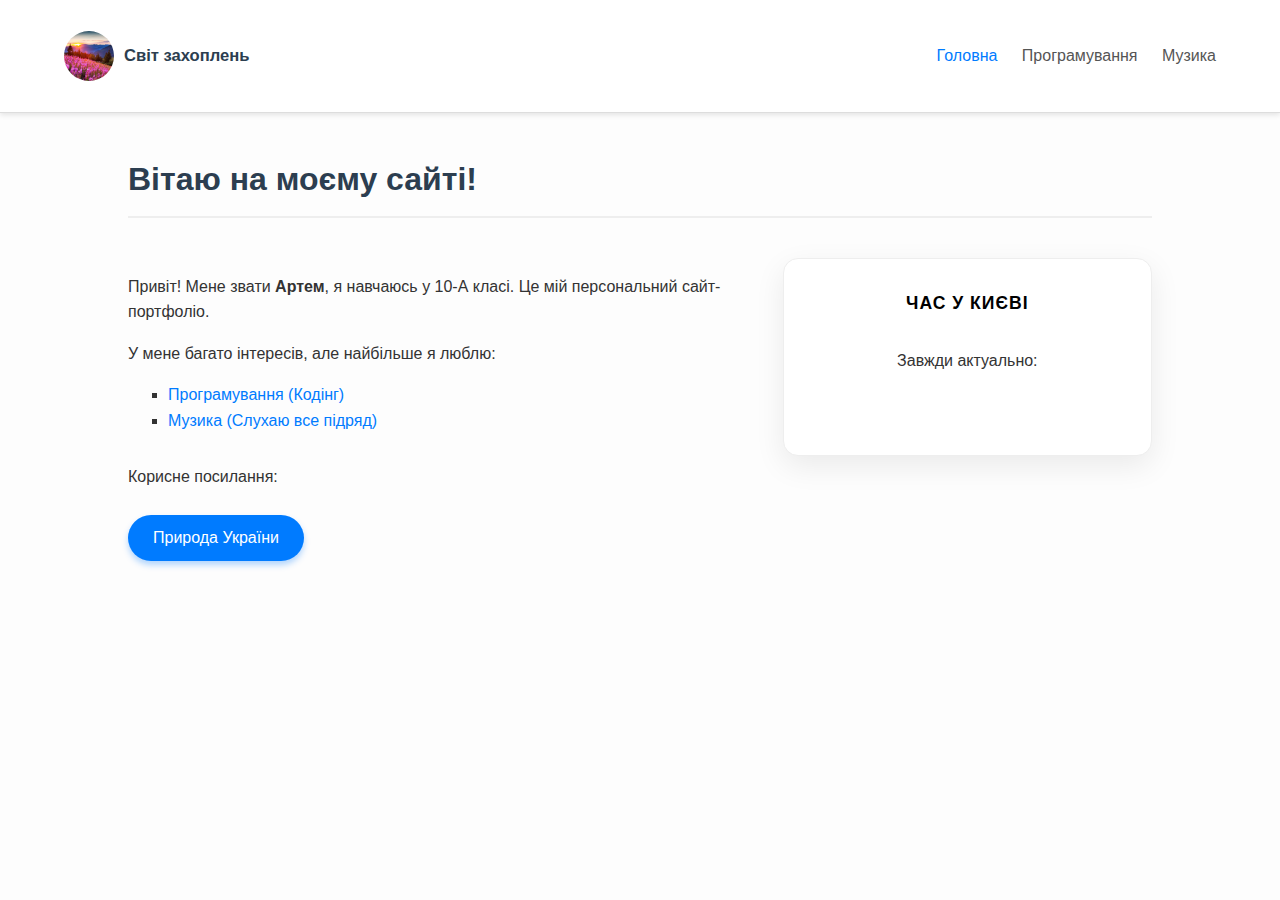
<file: index.html>
<!DOCTYPE html>
<html lang="uk">
<head>
    <meta charset="UTF-8">
    <meta name="viewport" content="width=device-width, initial-scale=1.0">
    <title>Світ моїх захоплень - Бондаренко 10А</title>
    <link rel="stylesheet" href="style.css">
</head>
<body>
    <header>
        <div class="navbar">
            <div class="logo">
                <img id="logo" src="imgs/logo.jpg" alt="Логотип">
                <h5>Світ захоплень</h5>
            </div>
            <nav>
                <a href="index.html" class="active">Головна</a>
                <a href="hobby1.html">Програмування</a>
                <a href="hobby2.html">Музика</a>
            </nav>
        </div>
    </header>
    <main>
        <h1 class="page-title">Вітаю на моєму сайті!</h1>
        <section class="split-section">
            <div class="text-block">
                <p>Привіт! Мене звати <strong>Артем</strong>, я навчаюсь у 10-А класі. Це мій персональний сайт-портфоліо.</p>
                <p>У мене багато інтересів, але найбільше я люблю:</p>
                <ul>
                    <li><a href="hobby1.html">Програмування (Кодінг)</a></li>
                    <li><a href="hobby2.html">Музика (Слухаю все підряд)</a></li>
                </ul>
                <div class="external-link">
                    <p>Корисне посилання:</p>
                    <a href="http://nature.land.kiev.ua" target="_blank" class="btn">
                        Природа України
                    </a>
                </div>
            </div>
            <div class="widget-block">
                <h3>Час у Києві</h3>
                <p>Завжди актуально:</p>
                <iframe src="https://free.timeanddate.com/clock/ia8zljek/n367/tlua41/tt0/tw0/tm1/ts1/tb4" frameborder="0" width="100" height="36"></iframe>
            </div>
        </section>
    </main>
</body>
</html>
</file>
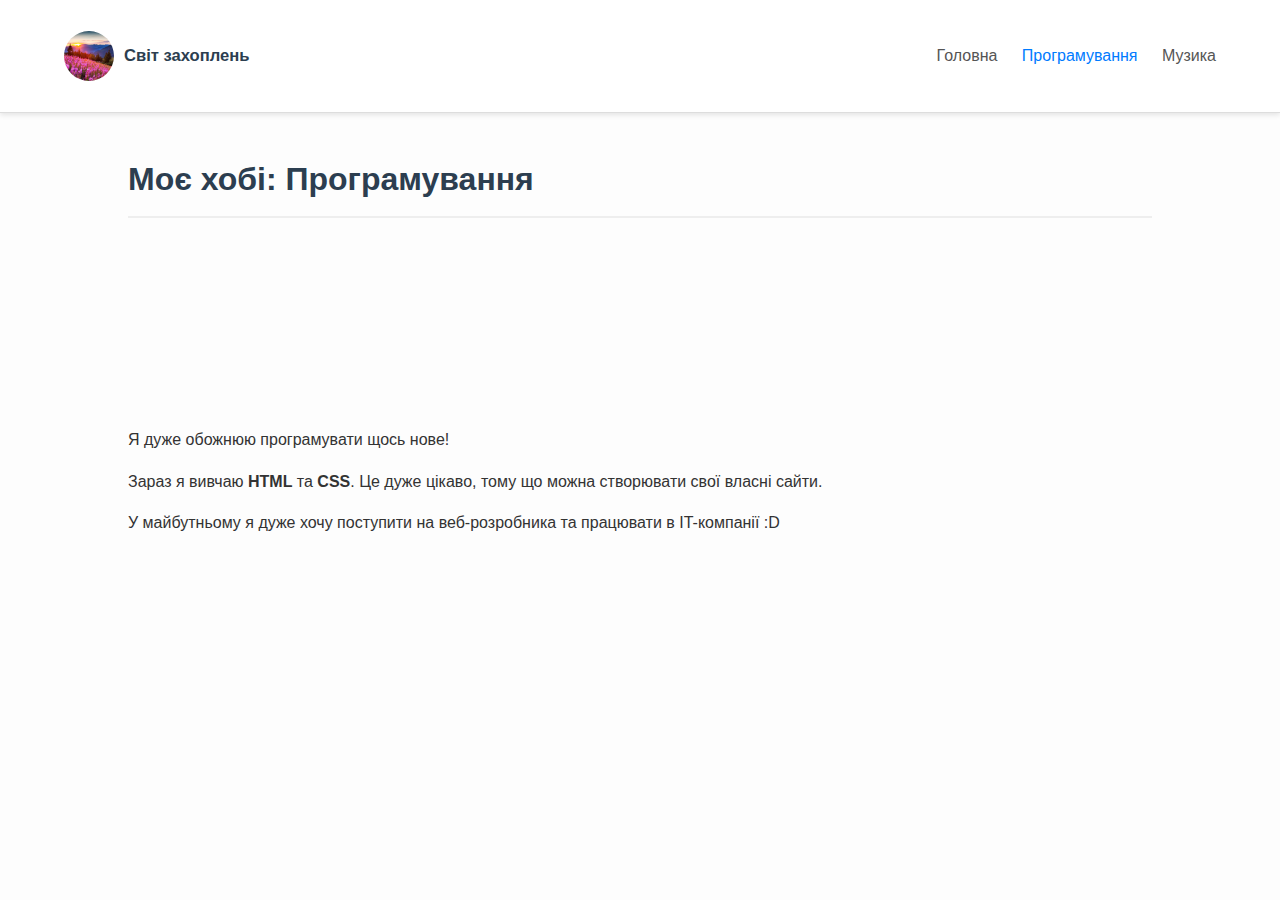
<file: hobby1.html>
<!DOCTYPE html>
<html lang="uk">
<head>
    <meta charset="UTF-8">
    <meta name="viewport" content="width=device-width, initial-scale=1.0">
    <title>Програмування - Бондаренко 10А</title>
    <link rel="stylesheet" href="style.css">
</head>
<body>
    <header>
        <div class="navbar">
            <div class="logo">
                <img id="logo" src="imgs/logo.jpg" alt="Логотип">
                <h5>Світ захоплень</h5>
            </div>
            <nav>
                <a href="index.html">Головна</a>
                <a href="hobby1.html" class="active">Програмування</a>
                <a href="hobby2.html">Музика</a>
            </nav>
        </div>
    </header>
    <main>
        <h1 class="page-title">Моє хобі: Програмування</h1>
        <section class="hobby-container">
            <div class="hobby-text">
                <p>Я дуже обожнюю програмувати щось нове!</p>
                <p>Зараз я вивчаю <strong>HTML</strong> та <strong>CSS</strong>. Це дуже цікаво, тому що можна створювати свої власні сайти.</p>
                <p>У майбутньому я дуже хочу поступити на веб-розробника та працювати в IT-компанії :D</p>
            </div>
            <div class="hobby-gif">
                <iframe src="https://giphy.com/embed/3UkqVq3F50bVCi9URl" width="286" height="440" frameBorder="0" class="giphy-embed" allowFullScreen></iframe>
            </div>
        </section>
    </main>
</body>
</html>
</file>
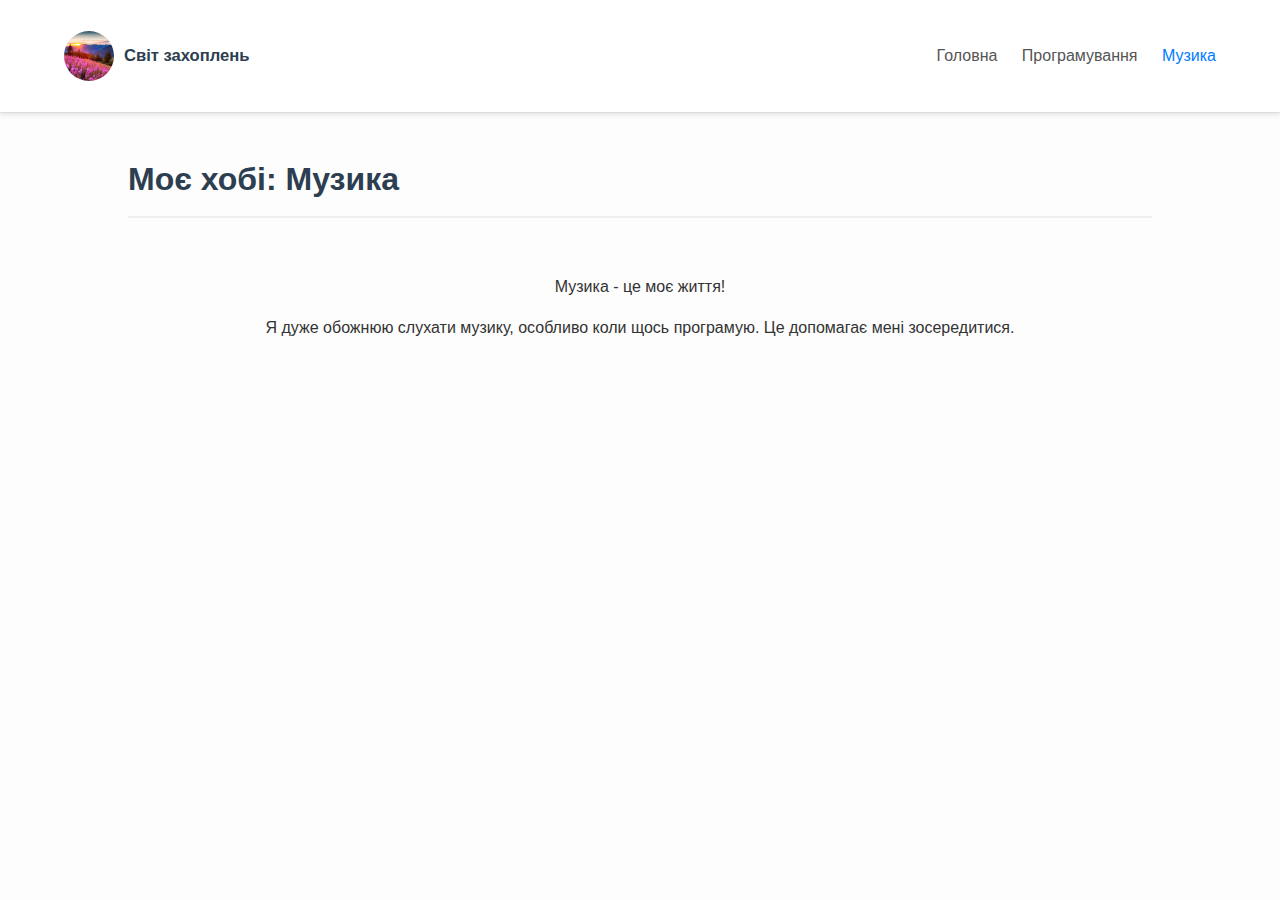
<file: hobby2.html>
<!DOCTYPE html>
<html lang="uk">
<head>
    <meta charset="UTF-8">
    <meta name="viewport" content="width=device-width, initial-scale=1.0">
    <title>Музика - Бондаренко 10А</title>
    <link rel="stylesheet" href="style.css">
</head>
<body>
    <header>
        <div class="navbar">
            <div class="logo">
                <img id="logo" src="imgs/logo.jpg" alt="Логотип">
                <h5>Світ захоплень</h5>
            </div>
            <nav>
                <a href="index.html">Головна</a>
                <a href="hobby1.html">Програмування</a>
                <a href="hobby2.html" class="active">Музика</a>
            </nav>
        </div>
    </header>
    <main>
        <h1 class="page-title">Моє хобі: Музика</h1>
        <section class="split-section">
            <div class="text-block" style="width: 100%; text-align: center;">
                <p>Музика - це моє життя!</p>
                <p>Я дуже обожнюю слухати музику, особливо коли щось програмую. Це допомагає мені зосередитися.</p>
            </div>
        </section>
    </main>
</body>
</html>
</file>
<file: style.css>
body {
    font-family: 'Arial', sans-serif;
    margin: 0;
    padding: 0;
    color: #333;
    line-height: 1.6;
    display: flex;
    flex-direction: column;
    min-height: 100vh;
    background-color: #fdfdfd;
}

header {
    background-color: #fff;
    box-shadow: 0 2px 5px rgba(0,0,0,0.1);
}

.navbar {
    display: flex;
    justify-content: space-between;
    align-items: center;
    padding: 15px 5%;
    border-bottom: 1px solid #ddd;
}

.logo {
    font-size: 20px;
    font-weight: bold;
    color: #2c3e50;
    display: flex;
    align-items: center;
    gap: 10px;
}

#logo {
    width: 50px;
    height: 50px;
    border-radius: 50%;
    object-fit: cover;
}

nav a {
    text-decoration: none;
    color: #555;
    margin-left: 20px;
    font-weight: 500;
    transition: color 0.3s;
}

nav a:hover, nav a.active {
    color: #007bff;
}

main {
    flex: 1;
    padding: 20px 5%;
    max-width: 2400px;
    margin: 0 auto;
    width: 90%;
    box-sizing: border-box;
}

.page-title {
    border-bottom: 2px solid #eee;
    padding-bottom: 10px;
    margin-bottom: 40px;
    color: #2c3e50;
}

.split-section {
    display: flex;
    flex-wrap: wrap;
    gap: 40px;
    align-items: flex-start;
}

.text-block {
    flex: 2;
    min-width: 300px;
}

.text-block ul {
    list-style-type: square;
    margin-bottom: 30px;
}

.text-block a {
    color: #007bff;
    text-decoration: none;
}

.text-block a:hover {
    text-decoration: underline;
}

.btn {
    display: inline-block;
    background-color: #007bff;
    color: white !important;
    padding: 10px 25px;
    text-decoration: none !important;
    border-radius: 50px;
    margin-top: 10px;
    box-shadow: 0 4px 6px rgba(0,123,255,0.3);
    transition: background-color 0.3s, transform 0.2s;
}

.btn:hover {
    background-color: #0056b3;
    transform: translateY(-2px);
}

.widget-block {
    flex: 1;
    min-width: 250px;
    display: flex;
    flex-direction: column;
    justify-content: center;
    align-items: center;
    background: #fff;
    padding: 30px;
    border-radius: 15px;
    box-shadow: 0 10px 30px rgba(0,0,0,0.08);
    border: 1px solid #eee;
}

.widget-block h3 {
    margin-top: 0;
    margin-bottom: 15px;
    font-size: 1.1rem;
    color: #000000;
    text-transform: uppercase;
    letter-spacing: 1px;
}

.hobby-container {
    display: flex;
    justify-content: space-between;
    align-items: center;
    gap: 40px;
}

.hobby-text {
    flex: 1;
    text-align: left;
}

.hobby-gif {
    flex: 0 0 auto;
}

@media (max-width: 768px) {
    .hobby-container {
        flex-direction: column;
        text-align: center;
    }
    
    .hobby-text {
        text-align: center;
    }
}
</file>
